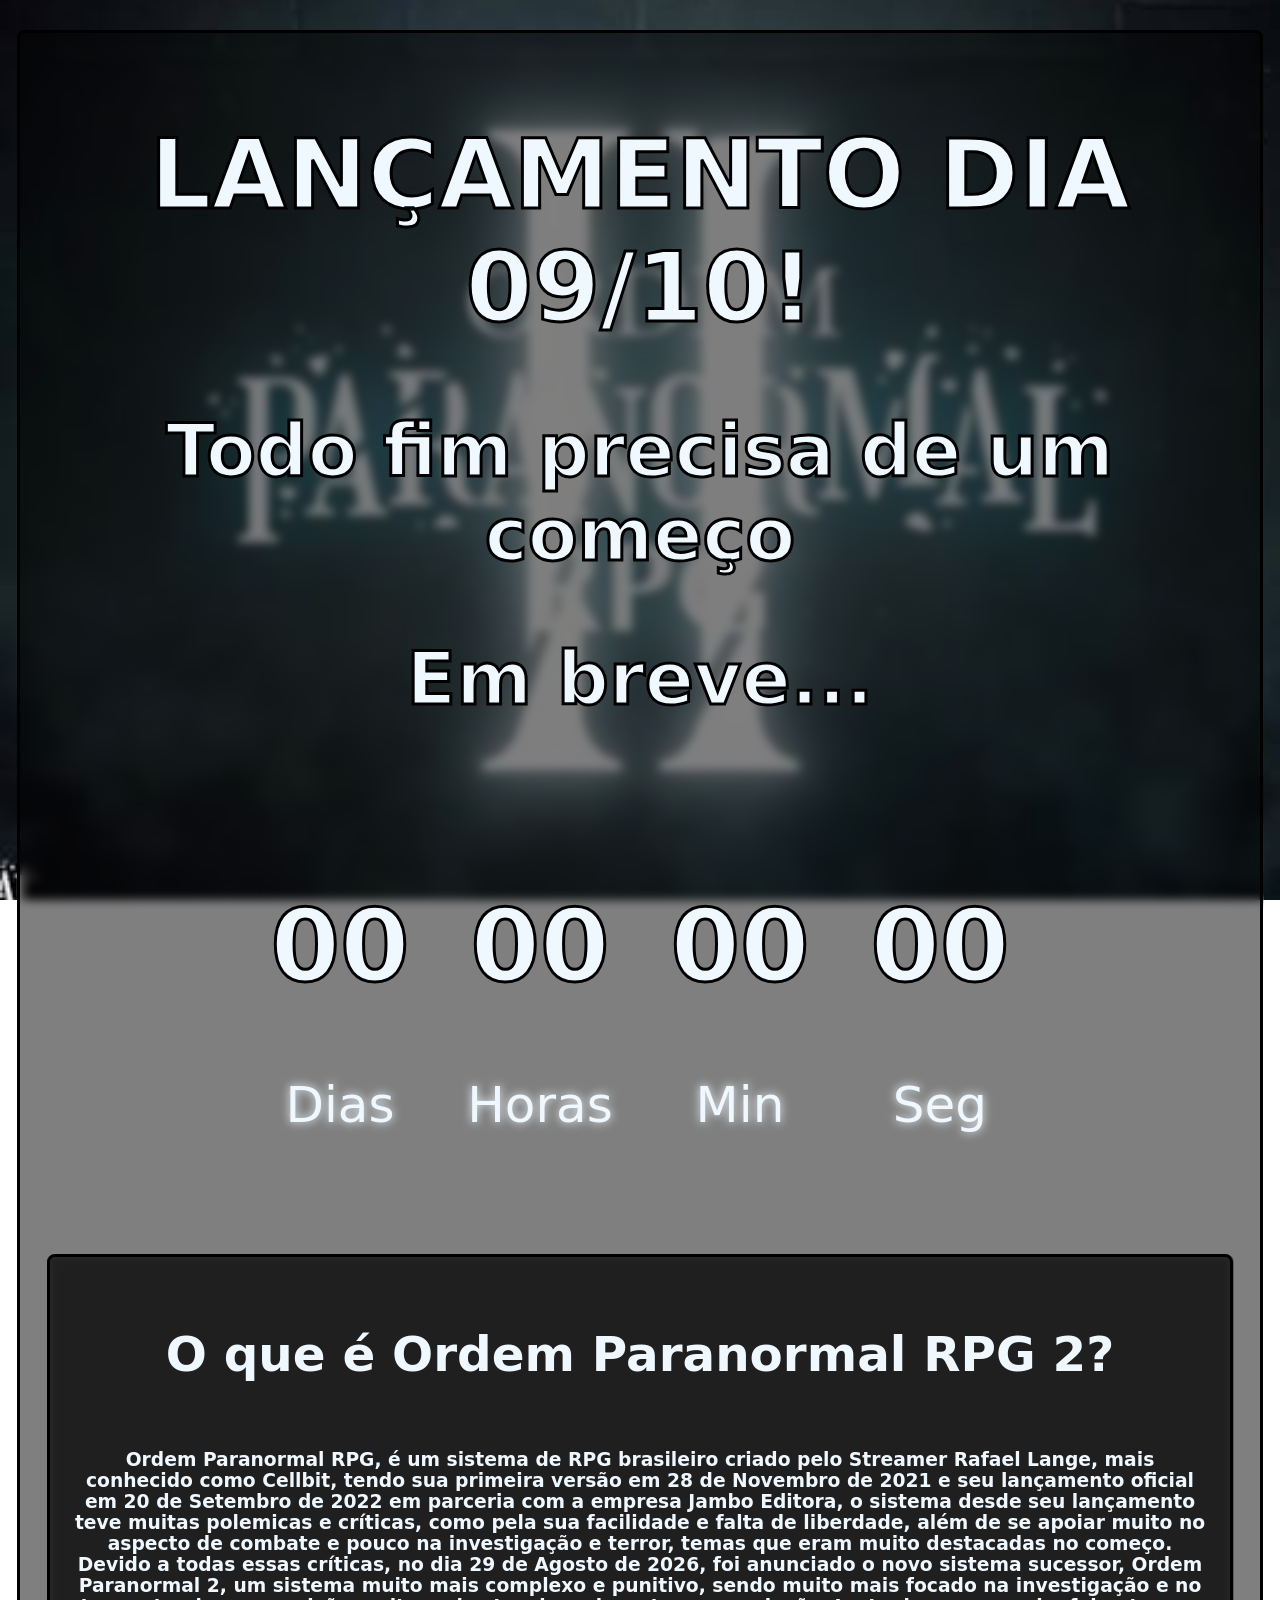
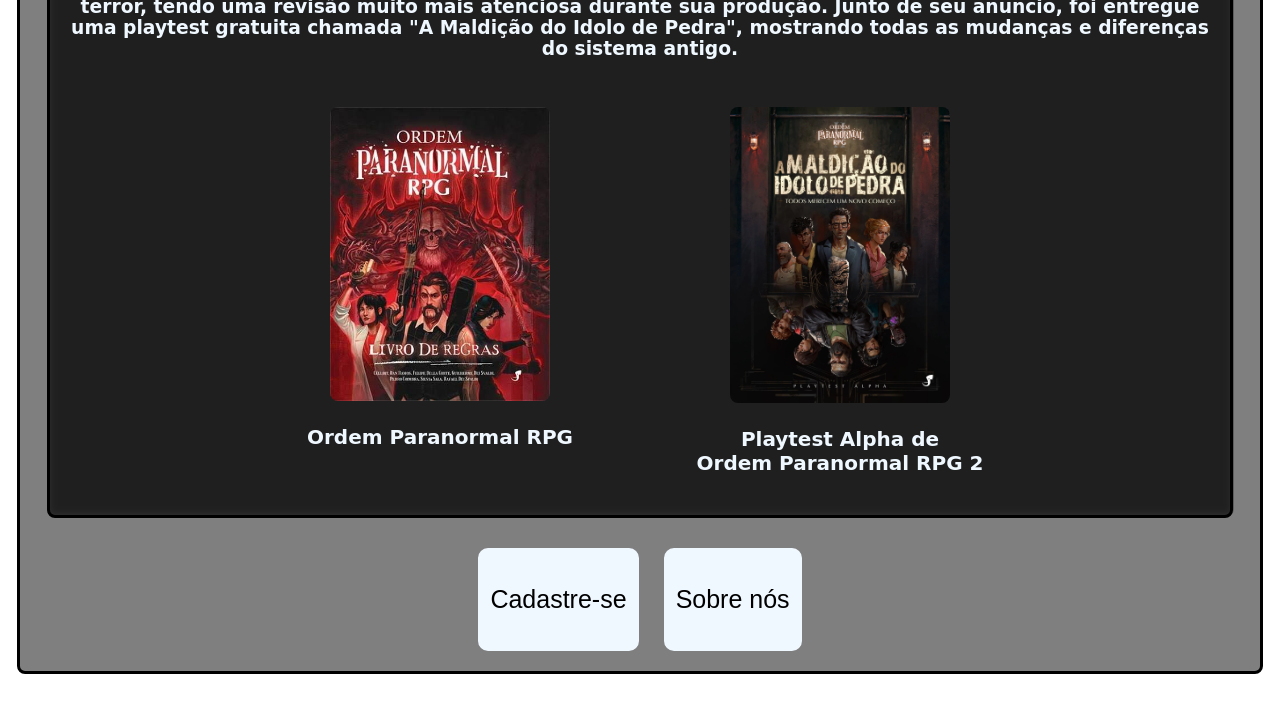
<file: index.html>
<!doctype html>
<html lang="en">
	<head>
		<meta charset="UTF-8" />
		<meta name="viewport" content="width=device-width, initial-scale=1.0" />
		<title>Novo Começo</title>
		<link rel="stylesheet" href="./pages/css/custom.css" />
	</head>
	<body>
		<div class="container">
			<div class="title">
				<h1>LANÇAMENTO DIA 09/10!</h1>
				<h2>Todo fim precisa de um começo</h2>
				<h2>Em breve...</h2>
			</div>
			<div class="countdown">
				<div>
					<h1 id="dias">00</h1>
					<p>Dias</p>
				</div>
				<div>
					<h1 id="hr">00</h1>
					<p>Horas</p>
				</div>
				<div>
					<h1 id="min">00</h1>
					<p>Min</p>
				</div>
				<div>
					<h1 id="seg">00</h1>
					<p>Seg</p>
				</div>
			</div>

			<div class="text">
				<h3 class="title">O que é Ordem Paranormal RPG 2?</h3>
				<h3>
					Ordem Paranormal RPG, é um sistema de RPG brasileiro criado pelo
					Streamer Rafael Lange, mais conhecido como Cellbit, tendo sua primeira
					versão em 28 de Novembro de 2021 e seu lançamento oficial em 20 de
					Setembro de 2022 em parceria com a empresa Jambo Editora, o sistema
					desde seu lançamento teve muitas polemicas e críticas, como pela sua
					facilidade e falta de liberdade, além de se apoiar muito no aspecto de
					combate e pouco na investigação e terror, temas que eram muito
					destacadas no começo. Devido a todas essas críticas, no dia 29 de
					Agosto de 2026, foi anunciado o novo sistema sucessor, Ordem
					Paranormal 2, um sistema muito mais complexo e punitivo, sendo muito
					mais focado na investigação e no terror, tendo uma revisão muito mais
					atenciosa durante sua produção. Junto de seu anuncio, foi entregue uma
					playtest gratuita chamada "A Maldição do Idolo de Pedra", mostrando
					todas as mudanças e diferenças do sistema antigo.
				</h3>
				<div class="prod">
					<div class="prod1">
						<a href="https://jamboeditora.com.br/produto/ordem-paranormal-rpg/">
						<img src="./pages/css/img/OPL1.png" alt=""/>
						</a>
						<h3>Ordem Paranormal RPG</h3>
					</div>
					<div class="prod2">
						<a href="https://www.youtube.com/watch?v=BKLpkkT5M9w">
						<img src="./pages/css/img/IDP.jpg" alt="" />
						</a>
						<h3>Playtest Alpha de <br />Ordem Paranormal RPG 2</h3>
					</div>
				</div>
			</div>

			<div>
				<a href="./pages/cadastre.html">
					<button class="button">
						<p>Cadastre-se</p>
					</button>
				</a>

				<a href="./pages/contato.html">
					<button class="button">
						<p>Sobre nós</p>
					</button>
				</a>
			</div>
		</div>

		<script src="./pages/js/code.js"></script>
	</body>
</html>
</file>
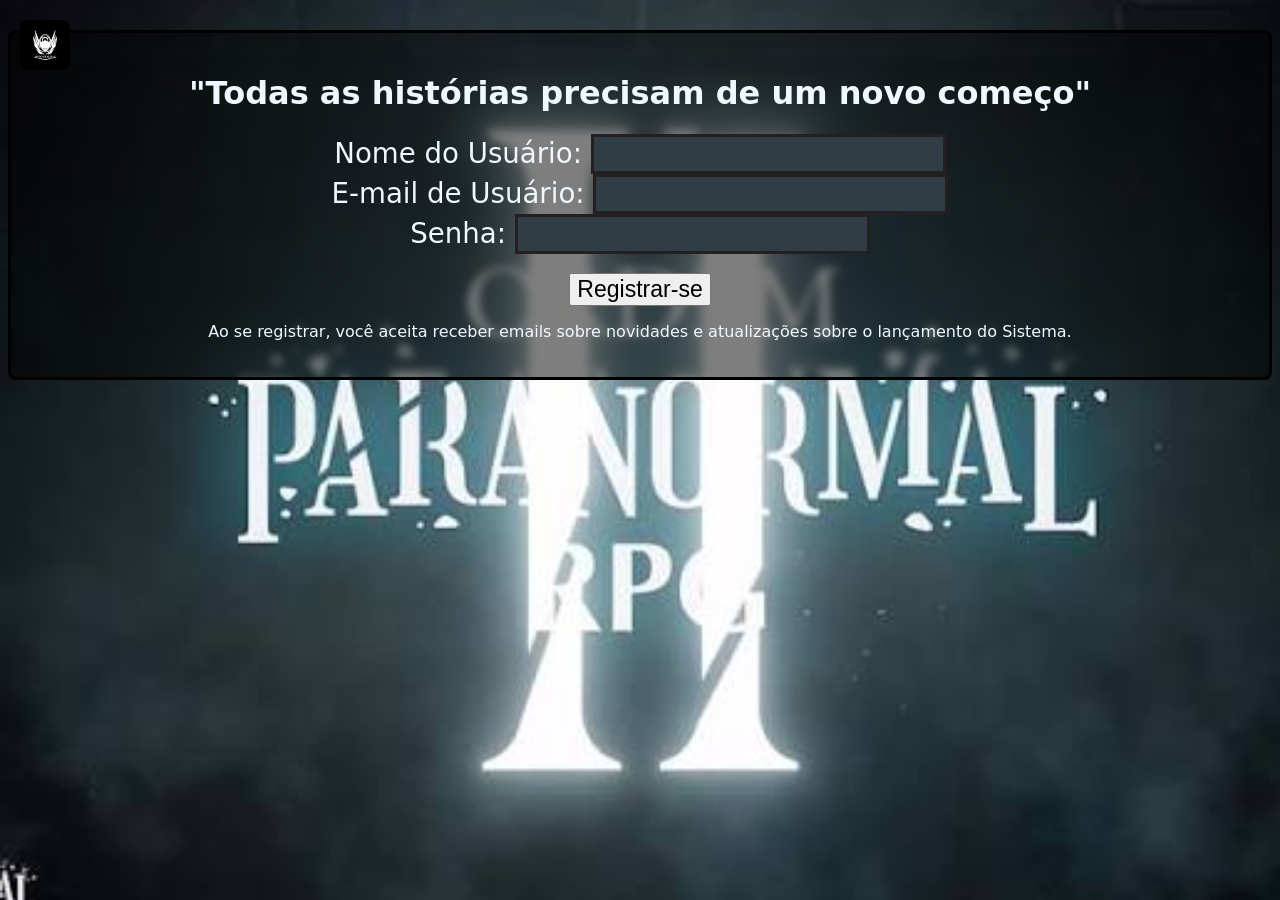
<file: pages/cadastre.html>
<!DOCTYPE html>
<html lang="pt-BR">
<head>
    <meta charset="UTF-8">
    <meta name="viewport" content="width=device-width, initial-scale=1.0">
    <link rel="stylesheet" href="./css/custom.css">
    <script src="js/code.js" defer></script>
    <title>Novo Começo</title>
</head>
<body>
    <a href="../index.html" class="botao-voltar">
    <img src="./css/img/OP.jpg">
</a>
    <div class="containerHead">

    </div>

    <div class="pageC">

        <h1>"Todas as histórias precisam de um novo começo"</h1>

        <div class="lore-box">
            <div class="log">
            <form class="register-form" id="registerForm">

         <label for="nome">Nome do Usuário: </label>
         <input type="text" id="nome" required>
<br>
         <label for="email">E-mail de Usuário: </label>
         <input type="text" id="email" required>
<br>
         <label for="senha">Senha: </label>
         <input type="password" id="senha" required>
            </div>
                <br>

         <a href="../index.html"><button type="submit">Registrar-se</button></a>

            <p>
                Ao se registrar, você aceita receber emails sobre novidades e atualizações sobre o lançamento do Sistema.
            </p>
            </form>

        </div>

    </div>


    </div>
</body>
</html>
</file>
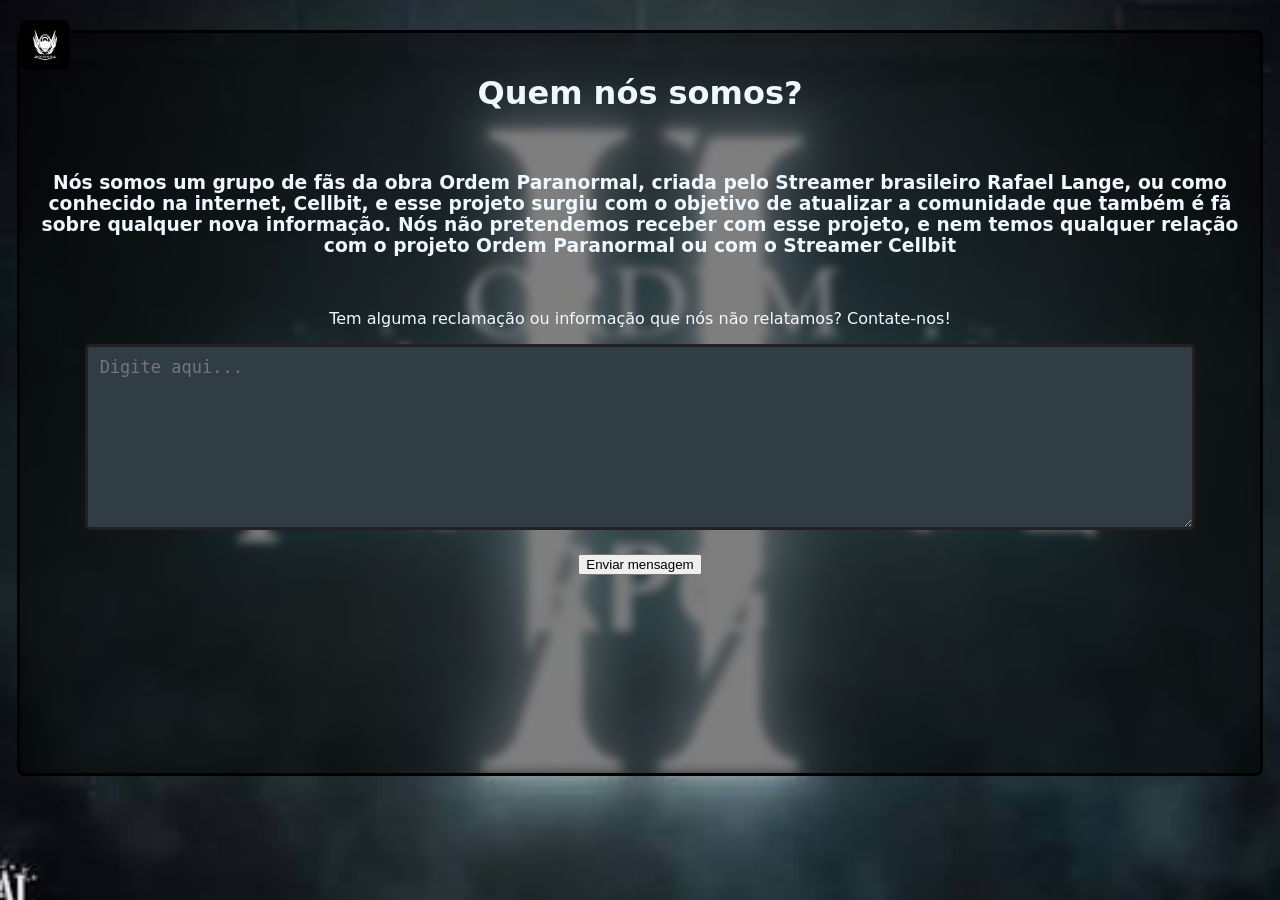
<file: pages/contato.html>
<!doctype html>
<html lang="pt-BR">
	<head>
		<meta charset="UTF-8" />
		<meta name="viewport" content="width=device-width, initial-scale=1.0" />
		<link rel="stylesheet" href="./css/custom.css" />
		<title>Document</title>
	</head>
	<body>
	    
	    <a href="../index.html" class="botao-voltar">
    <img src="./css/img/OP.jpg" alt="Voltar ao site principal">
</a>
		<div class="containerN">
			<h1>Quem nós somos?</h1>
			<br />
			<h3>
				Nós somos um grupo de fãs da obra Ordem Paranormal, criada pelo Streamer
				brasileiro Rafael Lange, ou como conhecido na internet, Cellbit, e esse
				projeto surgiu com o objetivo de atualizar a comunidade que também é fã
				sobre qualquer nova informação. Nós não pretendemos receber com esse
				projeto, e nem temos qualquer relação com o projeto Ordem Paranormal ou
				com o Streamer Cellbit
			</h3>
			<br />

			<p>
				Tem alguma reclamação ou informação que nós não relatamos? Contate-nos!
			</p>

			<textarea id="mensagem" rows="8" placeholder="Digite aqui..."></textarea>
			<br />
			<button class="Env" type="submit">Enviar mensagem</button>
		</div>
	</body>
</html>
</file>
<file: pages/css/custom.css>
body {
	background-image: url(./img/OP2.jpg);
	background-size: 100%;
	background-position: center;
	background-attachment: fixed;
	color: aliceblue;
	font-family: system-ui, -apple-system, BlinkMacSystemFont, 'Segoe UI', Roboto, Oxygen, Ubuntu, Cantarell, 'Open Sans', 'Helvetica Neue', sans-serif;
}

.container {
	display: flex;
	flex-direction: column;
	align-items: center;
	justify-content: center;
	text-align: center;
	width: 95%;
	height: 90%;
	margin: auto;
	border: solid rgb(0, 0, 0);
	padding: 20px;
	background-color: rgba(0, 0, 0, 0.5);
	border-radius: 8px;
	transition: 0.4s ease;
	backdrop-filter: blur(5px);
	margin-top: 30px;
	margin-bottom: 30px;
}

.container :not(.button) h1, h2 {
	-webkit-text-stroke-width: 3px;
	-webkit-text-stroke-color: #000000;
}

.text {
	display: flex;
	flex-direction: column;
	align-items: center;
	justify-content: center;
	text-align: center;
	width: 95%;
	height: 90%;
	margin: auto;
	border: solid rgb(0, 0, 0);
	padding: 20px;
	background-color: rgba(0, 0, 0, 0.5);
	border-radius: 8px;
	transition: 0.4s ease;
	backdrop-filter: blur(5px);
	margin-top: 30px;
	margin-bottom: 30px;
}

.title {
	font-size: calc(10px + 3vw);
}

.title p {
	font-size: calc(10px + 1vw);
}

.countdown {
	display: flex;
	justify-content: center;
	align-items: center;
	gap: 90px;
	width: 100%;
	margin: 40px auto;
	text-align: center;
}

.countdown > div {
	display: flex;
	flex-direction: column;
	align-items: center;
	justify-content: center;
	width: 110px;
}

.countdown p {
	font-size: 50px;
	text-shadow: 0 0 10px aliceblue;
	margin-top: 4px;
}

.countdown h1 {
	font-size: 100px;
}

.button {
	background-color: aliceblue;
	color: black;
	padding: 10px;
	cursor: pointer;
	border: solid 2px aliceblue;
	font-size: 25px;
	border-radius: 10px;
	margin-left: 10px;
	margin-right: 10px;
}

.button:hover {
	background-color: black;
	color: #ffffff;
}

.pageC {
	width: auto;
	height: auto;
	margin: auto;
	border: solid rgb(0, 0, 0);
	padding: 20px;
	background-color: rgba(0, 0, 0, 0.5);
	border-radius: 8px;
	text-align: center;
	transition: 0.4s ease;
	backdrop-filter: blur(5px);
	margin-top: 30px;
}

.lore-box :not(p) {
	font-size: larger;
}

a:link,
a:visited {
	color: #000000;
	text-decoration: none;
}

a:hover {
	color: #ffffff;
	text-decoration: none;
}

.prod {
	text-align: center;
	display: flex;
	justify-content: center;
}

.prod h3 {
	font-size: 20px;
}

.prod img {
	border-radius: 8px;
	width: 220px;
	margin-top: 30px;
	margin-left: 90px;
	margin-right: 90px;
	align-items: center;
	transition: transform 0.5s ease;
}

.prod img:hover {
	transform: scale(1.1);
}

.containerN {
	width: 95%;
	height: 700px;
	margin: auto;
	border: solid rgb(0, 0, 0);
	padding: 20px;
	background-color: rgba(0, 0, 0, 0.5);
	border-radius: 8px;
	text-align: center;
	transition: 0.4s ease;
	backdrop-filter: blur(5px);
	margin-top: 30px;
}

.Env {
	margin-top: 20px;
}

.containerN textarea{
 	width:90%;
  	border:3px solid #242022;
  	background:#303D45;
  	color:#ffffff;
  	padding:10px 12px;
  	outline: none;
  	font-size:17px;
	border-radius: 5px;
}

.containerN input:focus, .containern textarea:focus{box-shadow: 4px 4px 0 #6d0000}

.register-form input {
	background:#303D45;
	border:3px solid #242022;
}

.botao-voltar {
	position: fixed;
	top: 20px;
	left: 20px;
	z-index: 999;
}

.botao-voltar img{
	border-radius: 8px;
	width: 50px;
	height: 50px;
}
</file>
